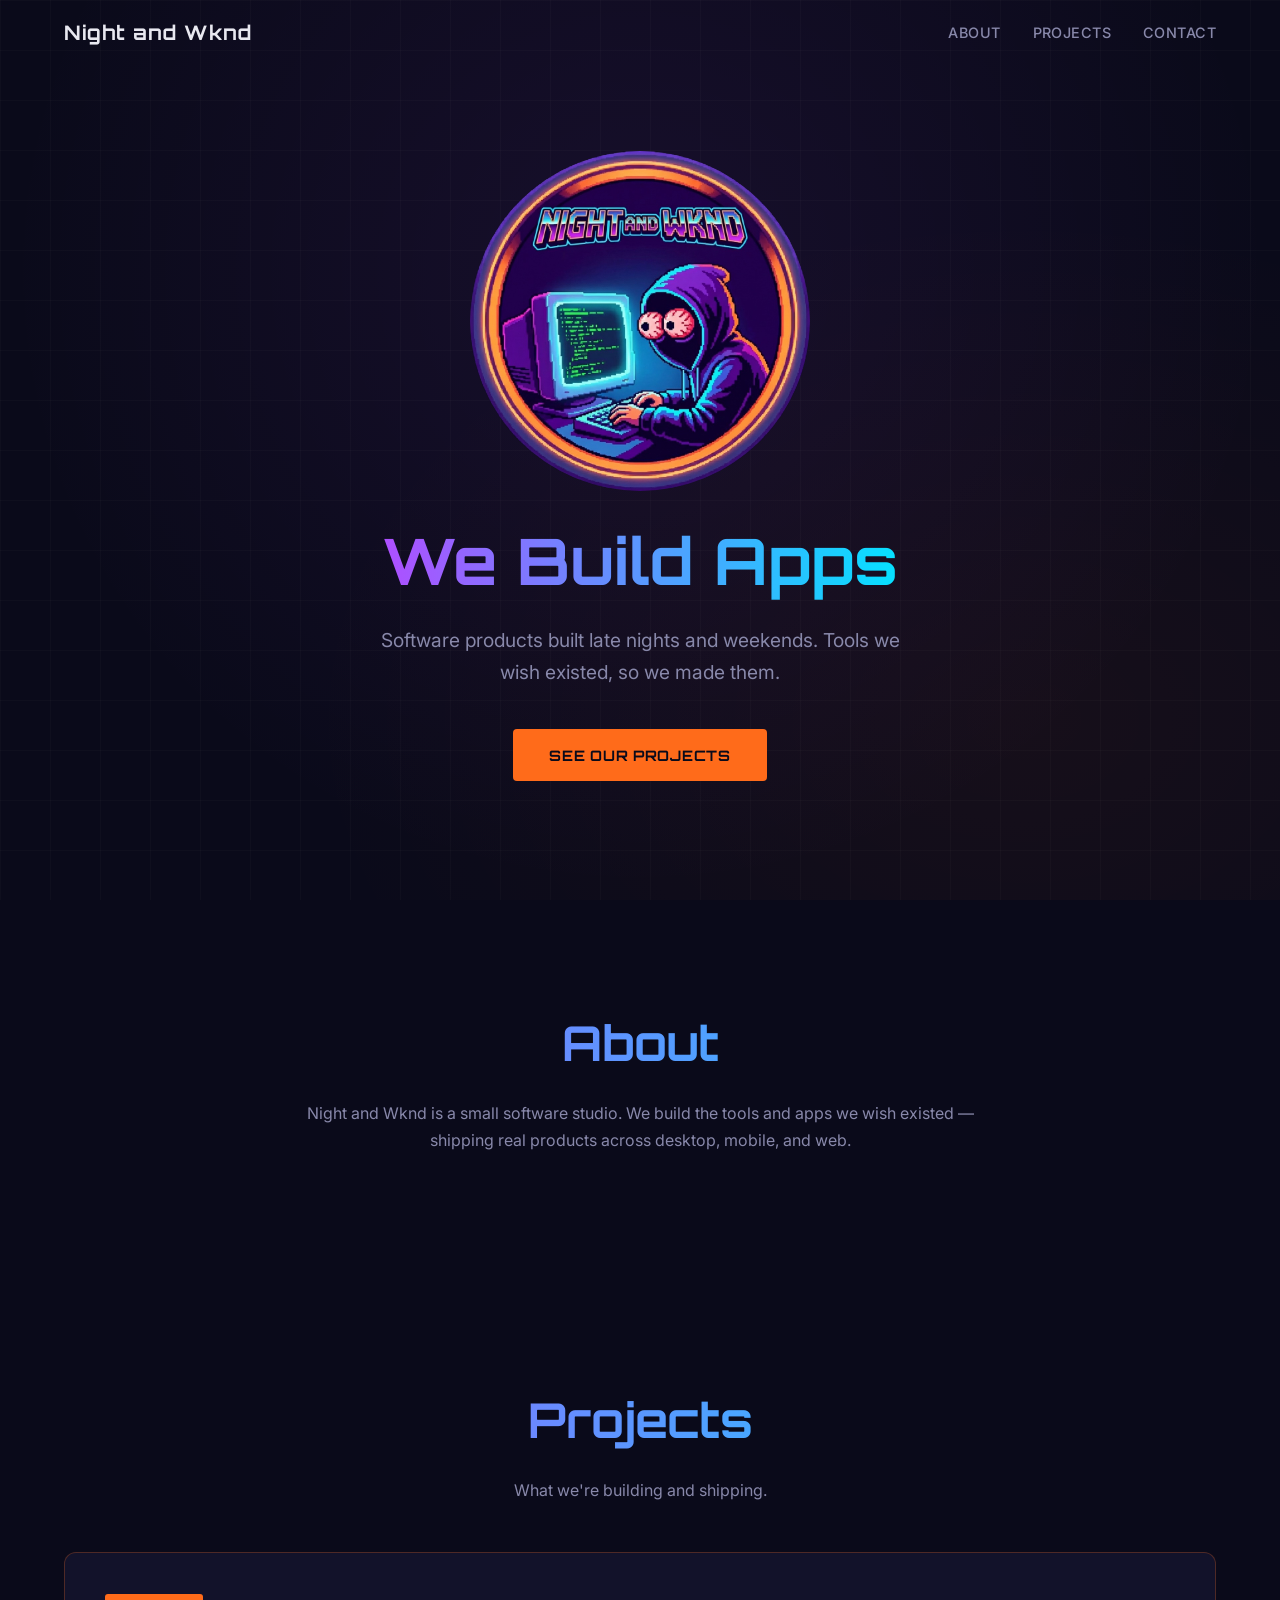
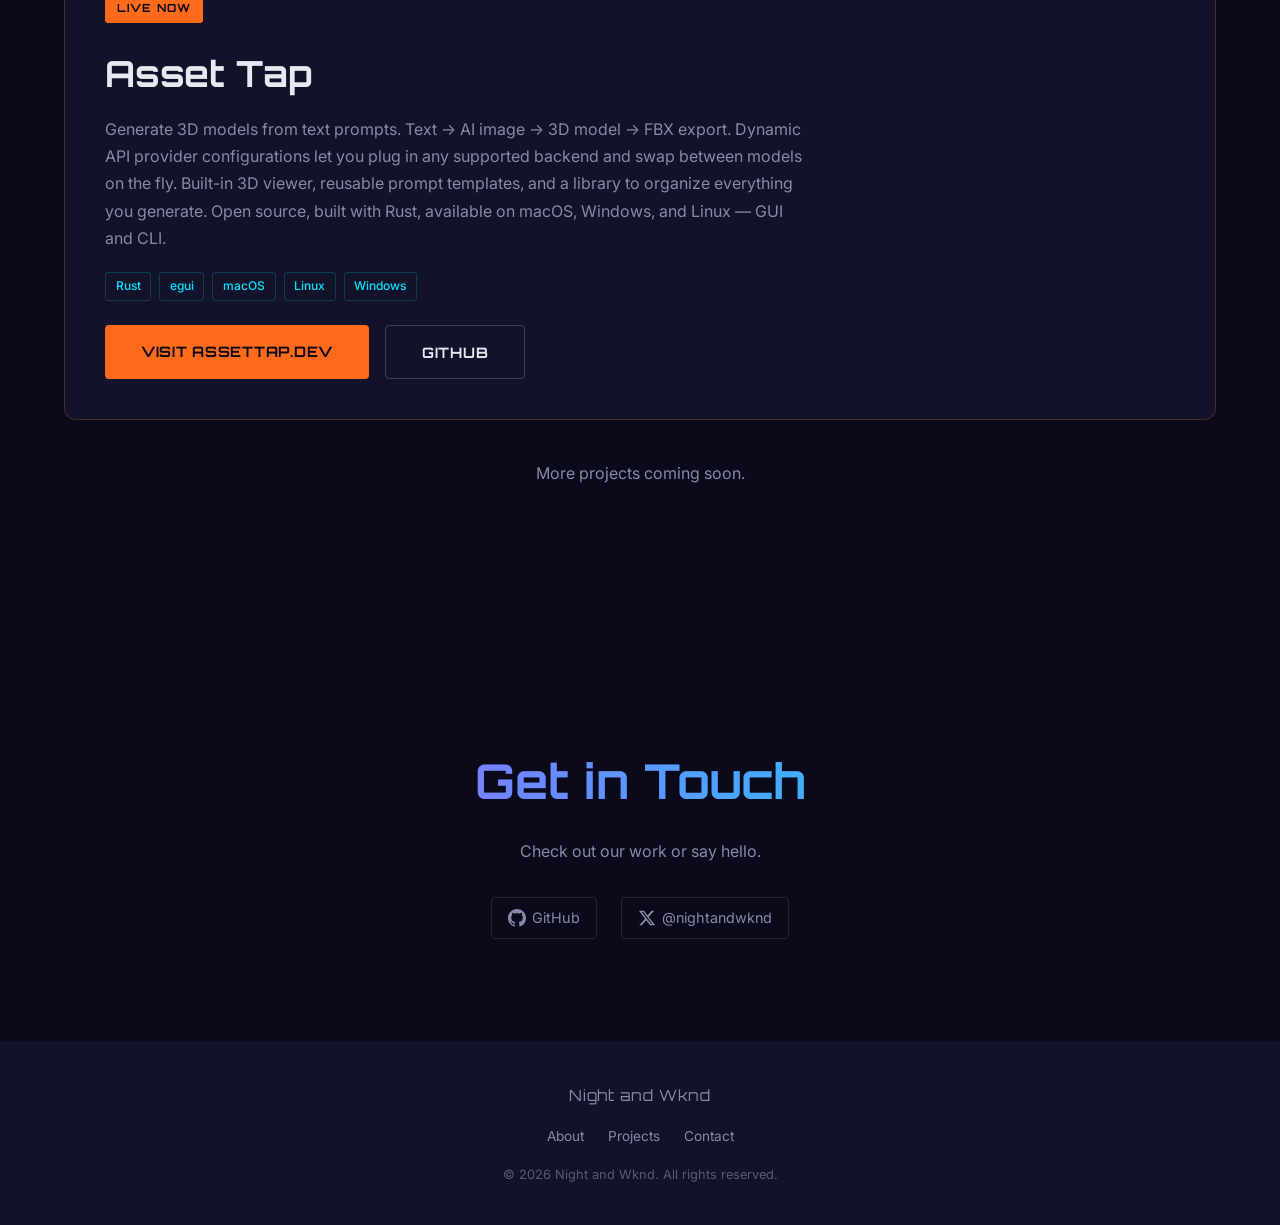
<file: index.html>
<!DOCTYPE html>
<html lang="en">

<head>
  <meta charset="UTF-8">
  <meta name="viewport" content="width=device-width, initial-scale=1.0">
  <title>Night and Wknd | We Build Apps</title>
  <meta name="description"
    content="Night and Wknd builds software products. Makers of Asset Tap — tools we wish existed, built late nights and weekends.">

  <!-- Open Graph -->
  <meta property="og:title" content="Night and Wknd">
  <meta property="og:description" content="We build apps. Makers of Asset Tap.">
  <meta property="og:image" content="https://nightandwknd.com/logo.jpg">
  <meta property="og:url" content="https://nightandwknd.com/">
  <meta property="og:type" content="website">

  <!-- Twitter Card -->
  <meta name="twitter:card" content="summary_large_image">
  <meta name="twitter:title" content="Night and Wknd">
  <meta name="twitter:description" content="We build apps. Makers of Asset Tap.">
  <meta name="twitter:image" content="https://nightandwknd.com/logo.jpg">

  <link rel="canonical" href="https://nightandwknd.com/">

  <!-- Fonts -->
  <link rel="preconnect" href="https://fonts.googleapis.com">
  <link rel="preconnect" href="https://fonts.gstatic.com" crossorigin>
  <link
    href="https://fonts.googleapis.com/css2?family=Inter:wght@400;500;600&family=Orbitron:wght@500;700;900&display=swap"
    rel="stylesheet">

  <link rel="preload" as="image" href="logo.jpg">
  <link rel="stylesheet" href="style.css">

  <script type="application/ld+json">
  {
    "@context": "https://schema.org",
    "@type": "Organization",
    "name": "Night and Wknd",
    "url": "https://nightandwknd.com",
    "logo": "https://nightandwknd.com/logo.jpg",
    "description": "Software product studio. Makers of Asset Tap."
  }
  </script>
</head>

<body>

  <!-- Header -->
  <header class="site-header">
    <nav class="nav-container">
      <a class="nav-logo" href="#">Night and Wknd</a>
      <button class="nav-toggle" aria-label="Toggle menu" aria-expanded="false">
        <span class="hamburger"></span>
      </button>
      <ul class="nav-links nav-links--desktop">
        <li><a href="#about">About</a></li>
        <li><a href="#projects">Projects</a></li>
        <li><a href="#contact">Contact</a></li>
      </ul>
    </nav>
  </header>

  <!-- Mobile nav (outside header to avoid backdrop-filter containment) -->
  <div class="nav-overlay"></div>
  <ul class="nav-links nav-links--mobile">
    <li><a href="#about">About</a></li>
    <li><a href="#projects">Projects</a></li>
    <li><a href="#contact">Contact</a></li>
  </ul>

  <!-- Hero -->
  <section class="hero" id="hero">
    <div class="hero-content">
      <img src="logo.jpg" alt="Night and Wknd logo" class="hero-logo" width="340" height="340">
      <h1 class="hero-tagline gradient-text">We Build Apps</h1>
      <p class="hero-subtitle">Software products built late nights and weekends. Tools we wish existed, so we made them.
      </p>
      <a href="#projects" class="btn-primary">See Our Projects</a>
    </div>
  </section>

  <!-- About -->
  <section id="about">
    <div class="container">
      <h2 class="section-heading gradient-text animate-on-scroll">About</h2>
      <div class="about-content animate-on-scroll">
        <p>Night and Wknd is a small software studio. We build the tools and apps we wish existed — shipping real
          products across desktop, mobile, and web.</p>
      </div>
    </div>
  </section>

  <!-- Projects -->
  <section id="projects">
    <div class="container">
      <h2 class="section-heading gradient-text animate-on-scroll">Projects</h2>
      <p class="section-subtext animate-on-scroll">What we're building and shipping.</p>

      <!-- Featured: Asset Tap -->
      <div class="featured-project animate-on-scroll">
        <div class="featured-badge">Live Now</div>
        <div class="featured-body">
          <h3>Asset Tap</h3>
          <p class="featured-description">Generate 3D models from text prompts. Text → AI image → 3D model → FBX export.
            Dynamic API provider configurations let you plug in any supported backend and swap between models on the fly.
            Built-in 3D viewer, reusable prompt templates, and a library to organize everything you generate.
            Open source, built with Rust, available on macOS, Windows, and Linux — GUI and CLI.
          </p>
          <div class="project-tech">
            <span>Rust</span>
            <span>egui</span>
            <span>macOS</span>
            <span>Linux</span>
            <span>Windows</span>
          </div>
          <div class="featured-links">
            <a href="https://assettap.dev" target="_blank" rel="noopener noreferrer" class="btn-primary">Visit
              assettap.dev</a>
            <a href="https://github.com/nwknd/asset-tap" target="_blank" rel="noopener noreferrer"
              class="btn-secondary">GitHub</a>
          </div>
        </div>
      </div>

      <p class="section-subtext section-subtext--spaced animate-on-scroll">More projects coming soon.</p>
    </div>
  </section>

  <!-- Contact -->
  <section id="contact">
    <div class="container">
      <h2 class="section-heading gradient-text animate-on-scroll">Get in Touch</h2>
      <div class="contact-content animate-on-scroll">
        <p>Check out our work or say hello.</p>
        <div class="social-links">
          <a href="https://github.com/nwknd" target="_blank" rel="noopener noreferrer">
            <svg viewBox="0 0 24 24" xmlns="http://www.w3.org/2000/svg">
              <path
                d="M12 0C5.37 0 0 5.37 0 12c0 5.31 3.435 9.795 8.205 11.385.6.105.825-.255.825-.57 0-.285-.015-1.23-.015-2.235-3.015.555-3.795-.735-4.035-1.41-.135-.345-.72-1.41-1.23-1.695-.42-.225-1.02-.78-.015-.795.945-.015 1.62.87 1.845 1.23 1.08 1.815 2.805 1.305 3.495.99.105-.78.42-1.305.765-1.605-2.67-.3-5.46-1.335-5.46-5.925 0-1.305.465-2.385 1.23-3.225-.12-.3-.54-1.53.12-3.18 0 0 1.005-.315 3.3 1.23.96-.27 1.98-.405 3-.405s2.04.135 3 .405c2.295-1.56 3.3-1.23 3.3-1.23.66 1.65.24 2.88.12 3.18.765.84 1.23 1.905 1.23 3.225 0 4.605-2.805 5.625-5.475 5.925.435.375.81 1.095.81 2.22 0 1.605-.015 2.895-.015 3.3 0 .315.225.69.825.57A12.02 12.02 0 0 0 24 12c0-6.63-5.37-12-12-12z" />
            </svg>
            GitHub
          </a>
          <a href="https://x.com/nightandwknd" target="_blank" rel="noopener noreferrer">
            <svg viewBox="0 0 24 24" xmlns="http://www.w3.org/2000/svg">
              <path
                d="M18.244 2.25h3.308l-7.227 8.26 8.502 11.24H16.17l-5.214-6.817L4.99 21.75H1.68l7.73-8.835L1.254 2.25H8.08l4.713 6.231zm-1.161 17.52h1.833L7.084 4.126H5.117z" />
            </svg>
            @nightandwknd
          </a>
        </div>
      </div>
    </div>
  </section>

  <!-- Footer -->
  <footer class="site-footer">
    <div class="container footer-inner">
      <div class="footer-brand">Night and Wknd</div>
      <nav class="footer-links">
        <a href="#about">About</a>
        <a href="#projects">Projects</a>
        <a href="#contact">Contact</a>
      </nav>
      <p class="footer-copy">&copy; <span class="year">2026</span> Night and Wknd. All rights reserved.</p>
    </div>
  </footer>

  <script defer src="script.js"></script>
</body>

</html>
</file>
<file: style.css>
/* ============================================
   Night and Wknd — Landing Page Styles
   ============================================ */

/* --- Reset & Base --- */
*,
*::before,
*::after {
  box-sizing: border-box;
  margin: 0;
  padding: 0;
}

html {
  scroll-behavior: smooth;
}

:root {
  /* Colors */
  --bg-dark: #0a0a1a;
  --bg-surface: #12122a;
  --neon-orange: #ff6b1a;
  --neon-purple: #b44aff;
  --neon-cyan: #00e5ff;
  --text-primary: #e8e8f0;
  --text-muted: #8888aa;

  /* Glows */
  --glow-orange: 0 0 20px rgba(255, 107, 26, 0.4);
  --glow-cyan: 0 0 20px rgba(0, 229, 255, 0.4);

  /* Typography */
  --fs-hero: clamp(2.5rem, 5vw, 4.5rem);
  --fs-h1: clamp(2rem, 4vw, 3rem);
  --fs-h2: clamp(1.5rem, 3vw, 2.25rem);
  --fs-body: clamp(1rem, 1.2vw, 1.125rem);
  --font-heading: 'Orbitron', sans-serif;
  --font-body: 'Inter', sans-serif;
}

body {
  background-color: var(--bg-dark);
  color: var(--text-primary);
  font-family: var(--font-body);
  font-size: var(--fs-body);
  line-height: 1.7;
  -webkit-font-smoothing: antialiased;
}

img {
  max-width: 100%;
  display: block;
}

a {
  color: var(--neon-cyan);
  text-decoration: none;
  transition: color 0.3s;
}

a:hover {
  color: var(--neon-orange);
}

ul {
  list-style: none;
}

/* --- Utilities --- */
.container {
  max-width: 1200px;
  margin-inline: auto;
  padding-inline: 1.5rem;
}

.gradient-text {
  background: linear-gradient(90deg, var(--neon-purple), var(--neon-cyan));
  -webkit-background-clip: text;
  -webkit-text-fill-color: transparent;
  background-clip: text;
}

.section-heading {
  font-family: var(--font-heading);
  font-size: var(--fs-h1);
  margin-bottom: 1rem;
  text-align: center;
}

.section-subtext {
  color: var(--text-muted);
  text-align: center;
  max-width: 600px;
  margin-inline: auto;
  margin-bottom: 3rem;
}

.section-subtext--spaced {
  margin-top: 2rem;
}

/* --- Scroll Animations --- */
.animate-on-scroll {
  opacity: 0;
  transform: translateY(30px);
  transition: opacity 0.6s ease, transform 0.6s ease;
}

.animate-on-scroll.is-visible {
  opacity: 1;
  transform: translateY(0);
}

/* Stagger children */
.animate-on-scroll:nth-child(2) {
  transition-delay: 0.1s;
}

.animate-on-scroll:nth-child(3) {
  transition-delay: 0.2s;
}

.animate-on-scroll:nth-child(4) {
  transition-delay: 0.3s;
}

/* --- Header --- */
.site-header {
  position: fixed;
  top: 0;
  left: 0;
  right: 0;
  z-index: 1000;
  padding: 1rem 0;
  transition: background-color 0.3s, backdrop-filter 0.3s;
}

.site-header.scrolled {
  background-color: rgba(10, 10, 26, 0.85);
  backdrop-filter: blur(12px);
  -webkit-backdrop-filter: blur(12px);
  border-bottom: 1px solid rgba(180, 74, 255, 0.1);
}

.nav-container {
  display: flex;
  align-items: center;
  justify-content: space-between;
  max-width: 1200px;
  margin-inline: auto;
  padding-inline: 1.5rem;
}

.nav-logo {
  font-family: var(--font-heading);
  font-size: 1.25rem;
  font-weight: 700;
  color: var(--text-primary);
  letter-spacing: 0.05em;
}

.nav-logo:hover {
  color: var(--neon-orange);
}

.nav-links {
  display: flex;
  gap: 2rem;
  align-items: center;
}

.nav-links a {
  color: var(--text-muted);
  font-size: 0.9rem;
  font-weight: 500;
  letter-spacing: 0.03em;
  text-transform: uppercase;
  position: relative;
  padding-bottom: 4px;
}

.nav-links a::after {
  content: '';
  position: absolute;
  bottom: 0;
  left: 0;
  width: 0;
  height: 2px;
  background: var(--neon-cyan);
  transition: width 0.3s;
}

.nav-links a:hover {
  color: var(--text-primary);
}

.nav-links a:hover::after {
  width: 100%;
}

/* Hamburger */
.nav-toggle {
  display: none;
  background: none;
  border: none;
  cursor: pointer;
  padding: 0.5rem;
}

.hamburger,
.hamburger::before,
.hamburger::after {
  display: block;
  width: 24px;
  height: 2px;
  background: var(--text-primary);
  transition: transform 0.3s, opacity 0.3s;
}

.hamburger {
  position: relative;
}

.hamburger::before,
.hamburger::after {
  content: '';
  position: absolute;
  left: 0;
}

.hamburger::before {
  top: -7px;
}

.hamburger::after {
  top: 7px;
}

/* Hamburger open state */
.nav-toggle[aria-expanded="true"] .hamburger {
  background: transparent;
}

.nav-toggle[aria-expanded="true"] .hamburger::before {
  top: 0;
  transform: rotate(45deg);
}

.nav-toggle[aria-expanded="true"] .hamburger::after {
  top: 0;
  transform: rotate(-45deg);
}

/* --- Hero --- */
.hero {
  min-height: 100vh;
  display: flex;
  align-items: center;
  justify-content: center;
  text-align: center;
  position: relative;
  overflow: hidden;
  padding: 6rem 1.5rem 4rem;
}

.hero::before {
  content: '';
  position: absolute;
  inset: 0;
  background:
    radial-gradient(ellipse at 50% 30%, rgba(180, 74, 255, 0.08) 0%, transparent 70%),
    radial-gradient(ellipse at 80% 80%, rgba(255, 107, 26, 0.05) 0%, transparent 50%);
  pointer-events: none;
}

/* Subtle grid overlay */
.hero::after {
  content: '';
  position: absolute;
  inset: 0;
  background-image:
    linear-gradient(rgba(255, 255, 255, 0.02) 1px, transparent 1px),
    linear-gradient(90deg, rgba(255, 255, 255, 0.02) 1px, transparent 1px);
  background-size: 50px 50px;
  pointer-events: none;
}

.hero-content {
  position: relative;
  z-index: 1;
}

.hero-logo {
  width: clamp(200px, 55vw, 340px);
  height: auto;
  aspect-ratio: 1;
  object-fit: contain;
  margin-inline: auto;
  margin-bottom: 2rem;
  border-radius: 50%;
  animation: pulse-glow 4s ease-in-out infinite;
}

@keyframes pulse-glow {

  0%,
  100% {
    filter: drop-shadow(0 0 15px rgba(255, 107, 26, 0.3));
  }

  50% {
    filter: drop-shadow(0 0 35px rgba(255, 107, 26, 0.6));
  }
}

.hero-tagline {
  font-family: var(--font-heading);
  font-size: var(--fs-hero);
  font-weight: 700;
  line-height: 1.2;
  margin-bottom: 1.5rem;
}

.hero-subtitle {
  color: var(--text-muted);
  font-size: clamp(1rem, 1.5vw, 1.25rem);
  max-width: 550px;
  margin-inline: auto;
  margin-bottom: 2.5rem;
}

.btn-primary {
  display: inline-block;
  background: var(--neon-orange);
  color: var(--bg-dark);
  font-family: var(--font-heading);
  font-weight: 700;
  font-size: 0.9rem;
  letter-spacing: 0.05em;
  padding: 0.875rem 2.25rem;
  border: none;
  border-radius: 4px;
  cursor: pointer;
  text-transform: uppercase;
  transition: box-shadow 0.3s ease, transform 0.2s ease;
}

.btn-primary:hover {
  color: var(--bg-dark);
  box-shadow: var(--glow-orange);
  transform: translateY(-2px);
}

/* --- Sections (shared) --- */
section {
  padding-block: clamp(4rem, 8vw, 7rem);
}

/* --- About --- */
.about-content {
  max-width: 700px;
  margin-inline: auto;
  text-align: center;
}

.about-content p {
  margin-bottom: 1.25rem;
  color: var(--text-muted);
}

/* --- Featured Project --- */
.featured-project {
  background: var(--bg-surface);
  border: 1px solid rgba(255, 107, 26, 0.25);
  border-radius: 12px;
  padding: 2.5rem;
  margin-bottom: 2.5rem;
  position: relative;
  transition: border-color 0.3s, box-shadow 0.3s;
}

.featured-project:hover {
  border-color: rgba(255, 107, 26, 0.5);
  box-shadow: var(--glow-orange);
}

.featured-badge {
  display: inline-block;
  font-family: var(--font-heading);
  font-size: 0.7rem;
  font-weight: 700;
  letter-spacing: 0.1em;
  text-transform: uppercase;
  color: var(--bg-dark);
  background: var(--neon-orange);
  padding: 0.3rem 0.75rem;
  border-radius: 3px;
  margin-bottom: 1.25rem;
}

.featured-body h3 {
  font-family: var(--font-heading);
  font-size: var(--fs-h2);
  color: var(--text-primary);
  margin-bottom: 0.75rem;
}

.featured-description {
  color: var(--text-muted);
  font-size: 1rem;
  line-height: 1.7;
  max-width: 700px;
  margin-bottom: 1.25rem;
}

.featured-links {
  display: flex;
  gap: 1rem;
  flex-wrap: wrap;
  margin-top: 1.5rem;
}

.btn-secondary {
  display: inline-block;
  font-family: var(--font-heading);
  font-weight: 700;
  font-size: 0.9rem;
  letter-spacing: 0.05em;
  text-transform: uppercase;
  color: var(--text-primary);
  padding: 0.875rem 2.25rem;
  border: 1px solid rgba(232, 232, 240, 0.2);
  border-radius: 4px;
  transition: border-color 0.3s, box-shadow 0.3s, transform 0.2s;
}

.btn-secondary:hover {
  color: var(--text-primary);
  border-color: rgba(0, 229, 255, 0.4);
  box-shadow: var(--glow-cyan);
  transform: translateY(-2px);
}

.project-tech {
  display: flex;
  flex-wrap: wrap;
  gap: 0.5rem;
  margin-top: 1.25rem;
}

.project-tech span {
  font-size: 0.75rem;
  font-weight: 500;
  color: var(--neon-cyan);
  border: 1px solid rgba(0, 229, 255, 0.2);
  padding: 0.2rem 0.6rem;
  border-radius: 3px;
}

/* --- Contact --- */
.contact-content {
  text-align: center;
  max-width: 600px;
  margin-inline: auto;
}

.contact-content p {
  color: var(--text-muted);
  margin-bottom: 2rem;
}

.social-links {
  display: flex;
  justify-content: center;
  gap: 1.5rem;
  flex-wrap: wrap;
}

.social-links a {
  display: inline-flex;
  align-items: center;
  gap: 0.4rem;
  color: var(--text-muted);
  font-size: 0.9rem;
  padding: 0.5rem 1rem;
  border: 1px solid rgba(136, 136, 170, 0.2);
  border-radius: 4px;
  transition: color 0.3s, border-color 0.3s, box-shadow 0.3s;
}

.social-links a:hover {
  color: var(--neon-cyan);
  border-color: rgba(0, 229, 255, 0.3);
  box-shadow: var(--glow-cyan);
}

.social-links svg {
  width: 18px;
  height: 18px;
  fill: currentColor;
}

/* --- Footer --- */
.site-footer {
  background: var(--bg-surface);
  border-top: 1px solid rgba(180, 74, 255, 0.08);
  padding: 2.5rem 0;
}

.footer-inner {
  display: flex;
  flex-direction: column;
  align-items: center;
  gap: 1rem;
  text-align: center;
}

.footer-brand {
  font-family: var(--font-heading);
  font-size: 0.95rem;
  color: var(--text-muted);
  letter-spacing: 0.05em;
}

.footer-links {
  display: flex;
  gap: 1.5rem;
  flex-wrap: wrap;
  justify-content: center;
}

.footer-links a {
  color: var(--text-muted);
  font-size: 0.85rem;
}

.footer-links a:hover {
  color: var(--neon-cyan);
}

.footer-copy {
  color: var(--text-muted);
  font-size: 0.8rem;
  opacity: 0.6;
}

/* --- 404 Page --- */
.page-404 {
  min-height: 100vh;
  display: flex;
  align-items: center;
  justify-content: center;
  text-align: center;
  padding: 2rem;
}

.page-404 .hero-logo {
  width: 160px;
}

.error-code {
  font-family: var(--font-heading);
  font-size: clamp(5rem, 15vw, 10rem);
  font-weight: 900;
  line-height: 1;
  margin-bottom: 1rem;
}

.error-message {
  color: var(--text-muted);
  font-size: 1.1rem;
  margin-bottom: 2rem;
  max-width: 400px;
  margin-inline: auto;
}

/* Mobile nav sidebar (lives outside header) */
.nav-links--mobile {
  position: fixed;
  top: 0;
  right: 0;
  bottom: 0;
  width: 260px;
  display: flex;
  flex-direction: column;
  background: var(--bg-dark);
  padding: 5rem 2rem 2rem;
  gap: 1.5rem;
  transform: translateX(100%);
  transition: transform 0.3s ease;
  border-left: 1px solid rgba(180, 74, 255, 0.15);
  z-index: 1001;
}

.nav-links--mobile.is-open {
  transform: translateX(0);
}

.nav-links--mobile a {
  color: var(--text-muted);
  font-size: 1rem;
  font-weight: 500;
  letter-spacing: 0.03em;
  text-transform: uppercase;
}

.nav-links--mobile a:hover {
  color: var(--text-primary);
}

/* Overlay behind sidebar */
.nav-overlay {
  display: none;
  position: fixed;
  inset: 0;
  background: rgba(0, 0, 0, 0.6);
  z-index: 1000;
}

.nav-overlay.is-open {
  display: block;
}

/* --- Responsive --- */
@media (max-width: 768px) {
  .nav-toggle {
    display: block;
  }

  .nav-links--desktop {
    display: none;
  }

  .featured-project {
    padding: 1.5rem;
  }
}

@media (min-width: 769px) {
  .nav-links--mobile {
    display: none !important;
  }

  .nav-overlay {
    display: none !important;
  }
}
</file>
